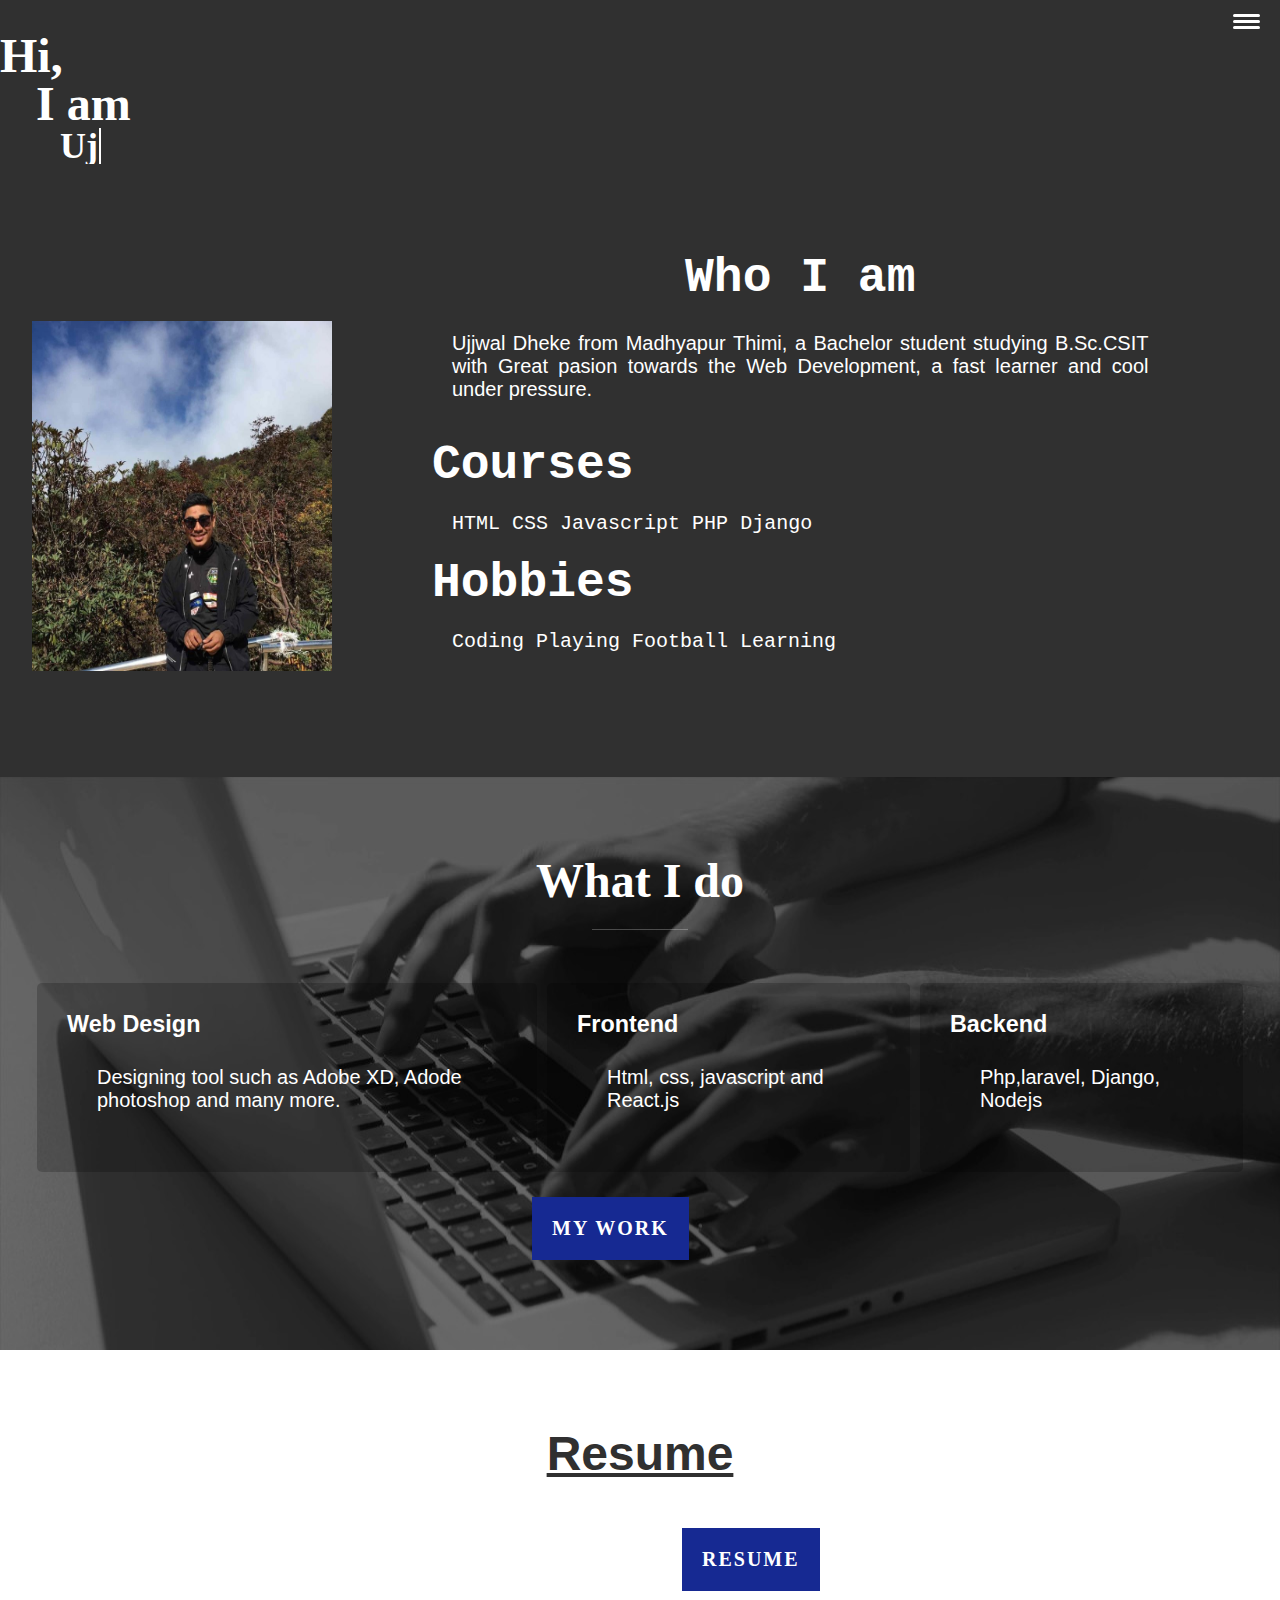
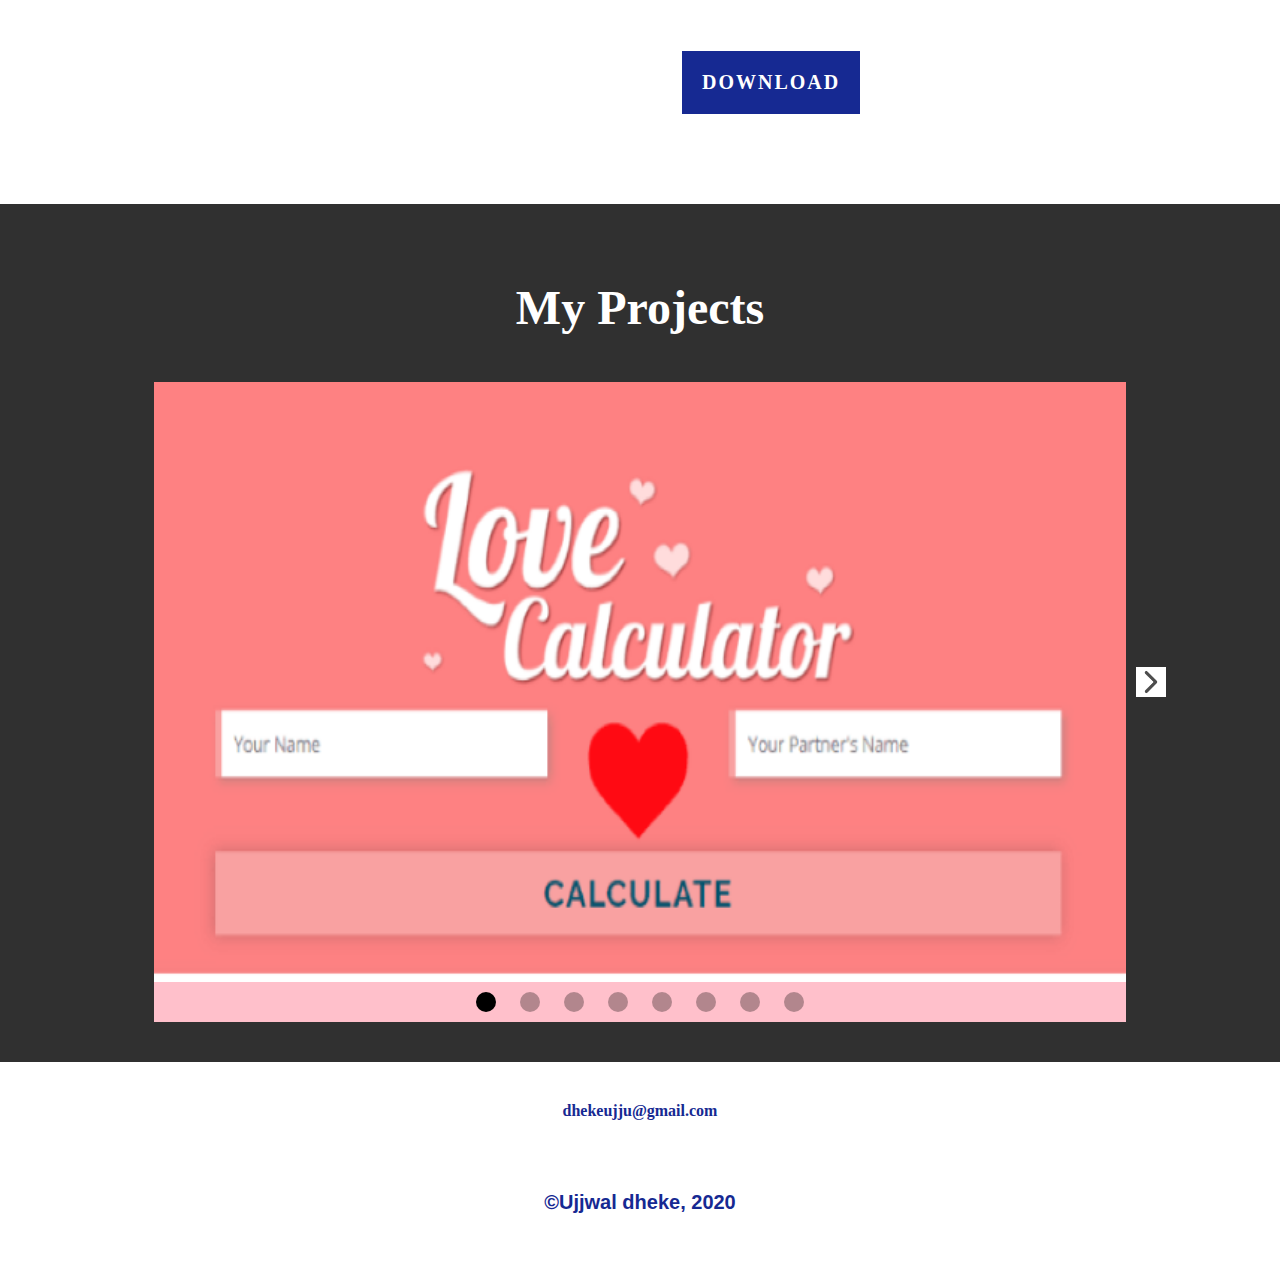
<file: index.html>
<!DOCTYPE html>
<html lang="en">
<head>
    <meta charset="UTF-8">
    <meta name="viewport" content="width=device-width, initial-scale=1.0">
    <title>Ujjwal Dheke</title>
    <link href="image/favicon.png" rel="shortcut icon" type="image/x-icon">
    <link rel="stylesheet" href="https://cdnjs.cloudflare.com/ajax/libs/font-awesome/5.11.2/css/all.css" integrity="sha256-46qynGAkLSFpVbEBog43gvNhfrOj+BmwXdxFgVK/Kvc=" crossorigin="anonymous"/>  
     <link rel="stylesheet" href="css/style.css">
</head>
<body>
 <header> 
		
 		<button class="nav-toggle" aria-label="toggle navigation">
			<span class="hamburger"></span>
		</button>
		<nav class="nav">
			<ul class="nav__list">
				<li class="nav__item"><a href="#home" class="nav__link">Home</a></li>
				<li class="nav__item"><a href="#services" class="nav__link">My services</a></li>
				<li class="nav__item"><a href="#resum" class="nav__link">Resume</a></li>
				<li class="nav__item"><a href="#work" class="nav__link">My Work</a></li>

			</ul>
		</nav>
	</header>
    <div class="head"> 
            <h1 class="about-head">
            Hi,<br>&nbsp;&nbsp; I am </h1>
           <h2 class="typing" id="type"></h2>
         </div> 
<section class="about" id="home">
        
        <img src="image/my-image1.jpg" alt="a picture of ujjwal dheke" class="about-image">

        <div class="about-me__body">
            <h1 style="text-align: center;">Who I am</h1>
            <p>Ujjwal Dheke from Madhyapur Thimi, a Bachelor student studying B.Sc.CSIT with Great pasion towards the Web Development, a fast learner and cool under pressure. </p>

    <div class="section">
         <div class="course">
        <h1>Courses</h1>
        <ul>
            <li>HTML</li>
            <li>CSS</li>
            <li>Javascript</li>
            <li>PHP</li>
            <li>Django</li>
        </ul>

    </div>
     <div class="hobbies">
        <h1>Hobbies</h1>
        <ul>
            <li>Coding</li>
            <li>Playing Football</li>
            <li>Learning</li>
            
        </ul>

    </div>

        
    </div>
        </div>
      <!--  <a href="about.html" class="btn">Know More</a><br>
       <a href="https://forms.gle/vkPUf3TCv3ndiMzM6" class="btn">Hire Me</a> -->
  </section>
  <!-- services -->
<section class="my-services" id="services">
		<h2 class="section__title section__title--services">What I do</h2>
      <div class="services">
            <div class="service1">
                <h3>Web Design </h3>
                <p>  Designing tool such as Adobe XD, Adode photoshop and many more.<br>
               </p>

            </div><!--service-->
            <div class="service2">
                <h3>Frontend</h3>
                <p>Html, css, javascript and React.js</p>

            </div><!--service-->
            <div class="service3">
                <h3>Backend </h3>
                <p>Php,laravel, Django, Nodejs</p>

            </div><!--service-->
        </div><!--services-->      
     
        <a href="https://github.com/ujjwal0517"  target="_blank" id="my_btn" class="btn">My work</a>

    </section>
    <!-- resume -->
     <section class="resume" id="resum">
        <h1 class="re"> Resume</h1>
        <a href="resume.html" target="_blank"  target="_blank" class="res btn" id="res">Resume</a>
         <a href="ciriculumvitta.pdf" target="_blank" class="res btn" id="res">Download</a>
    </section>
    <!-- My project -->
    <section class="work" id="work">
        <h1 class="work-title">My Projects</h1>
    <div class="carousel" >
        <button class="carousel__button carousel__button--left is-hidden"> 
            <img src="image/left2.png">
        </button> 
        <div class="carousel__track-container">
            <ul class="carousel__track">
                <li class="carousel__slide current-slide">
                   <a href="https://github.com/ujjwal0517/love-calculator-using-javascript"  target="_blank"><img class="carousel__image" src="image/love1.png" alt="love calculator"></a> 
                </li>
                 <li class="carousel__track">
                    <a href="https://github.com/ujjwal0517/crud-on-nodejs"  target="_blank"><img class="carousel__image"  src="image/crud1.png" alt="crud operation"></a>
                 </li>
                 <li class="carousel__slide">
                     <img class="carousel__image" src="image/corona.png" alt="corona tracker">
                  </li>
                  <li class="carousel__slide">
                    <a href="https://github.com/ujjwal0517/weather-update"  target="_blank">  <img class="carousel__image" src="image/weather1.png" alt="weather app"></a>
                    </li>
                    <li class="carousel__slide">
                       <a href="https://github.com/ujjwal0517/bank-account-task-using-javascript-oop"  target="_blank"><img class="carousel__image" src="image/bank1.png" alt="bank"></a>
                    </li>
                    <li class="carousel__slide">
                       <a href="https://github.com/ujjwal0517/Employee-Management-System"  target="_blank"><img class="carousel__image" src="image/employee.png" alt="Employee-Management-System"></a>
                    </li>
                    <li class="carousel__slide">
                       <a href="https://github.com/ujjwal0517/student-result-system/tree/master/views"  target="_blank"><img class="carousel__image" src="image/results.png" alt="Resulting-System"></a>
                    </li>
                    <li class="carousel__slide">
                       <a href="https://github.com/ujjwal0517/Search-suggetion-"  target="_blank"><img class="carousel__image" src="image/search.png" alt="Search-suggestion-System"></a>
                    </li>



            </ul>
        </div>
         <button class="carousel__button carousel__button--right ">
            <img src="image/right.png">
        </button> 
        <div class="carousel__nav">
            <button class="carousel__indicator current-slide"></button>
            <button class="carousel__indicator"></button>
            <button class="carousel__indicator"></button>
            <button class="carousel__indicator"></button>
            <button class="carousel__indicator"></button>
            <button class="carousel__indicator"></button>
            <button class="carousel__indicator"></button>
            <button class="carousel__indicator"></button>

            
        </div>

        </div>

    </section>
   <!-- footer -->
    	<footer class="footer">
		<a href="mailto:dhekeujj@gmail.com" class="footer-link">dhekeujju@gmail.com</a>
		<ul class="social-list">
			<li class="social-list__item">
				<a href="https://facebook.com/ujyol.dheke" target="_blank" class="social-list__link">
					<i class="fab fa-facebook"></i>
				</a>
			</li>
			<li class="social-list__item">
				<a href="http://instagram.com/ujyol_dk" target="_blank" class="social-list__link">
					<i class="fab fa-instagram"></i>
				</a>
			</li>
			<li class="social-list__item">
				<a href="https://twitter.com" target="_blank" class="social-list__link">
					<i class="fab fa-twitter"></i>
				</a>
			</li>
			<li class="social-list__item">
				<a href="https://github.com/ujjwal0517" target="_blank" class="social-list__link">
					<i class="fab fa-github"></i>
				</a>
			</li>
        </ul>
        <p class="copy">&copy;Ujjwal dheke, 2020</p>
	</footer>
       
    
  <script src="js/script.js"></script>
</body>
</html>
</file>
<file: css/style.css>
*{
    margin:0;
    padding:0;
    box-sizing: border-box;
}
:root	{
	--ff-primary:'Source Sans Pro', sans-serif;
	--ff--secondary:'Source Code Pro', monospace;

	--fw-reg: 300;
	--fw-bold: 900;

	--clr-light:#fff;

	--clr-dark: #303030;
	--clr-accent: #162992;


	--fs-h1: 3rem;
	--fs-h2: 2.25rem;
	--fs-h3: 1.25rem;
	--fs-body: 1rem;

	--bs: 0.25em 0.25em 0.75em rgba(0,0,0,0.25),
	 0.125em 0.125 0.25em rgba(0,0,0,0.15);
}
 html{
	scroll-behavior: smooth;
} 
 body{
background-color: var(--clr-dark);
} 
section{
	padding: 5em 2em;
}
 img{
	max-width: 100%;
	display: block;
} 
h1, h2, h3{
	line-height: 1;
	margin: 0;

}

h1{ font-size: var(--fs-h1);}
h2{ font-size: var(--fs-h2);}
h2{ font-size: var(--fs-h3);}
.btn{
	display: inline-block;
	padding: .5em 1.5em;
	background: var(--clr-accent);
	color: var(--clr-dark);
	text-decoration: none;
	cursor: pointer;
	font-size: .8rem;
	text-transform: uppercase;
	letter-spacing: 2px;
	font-weight: var(--fw-bold);
	transition: transform 200ms ease-in-out;
}
.btn:hover{
	transform: scale(1.1);
}

/* nav */
header{
	display: flex;
	justify-content: space-between;
	padding: 1em;
	background-color:var(--clr-dark);
}
.logo{
	max-width: 100px;

}
.nav{
	position: fixed;
	background: rgba(0,0,0,0.8);
	color: var(--clr-light);
	top: 0;
	bottom: 0;
	left: 0;
	right: 0;
	z-index: 100;

	transform: translateX(100%);
	transition: transform 250ms cubic-bezier(.5,0,.5, 1);
}
.nav__list{
	list-style-type: none;
	display: flex;
	height: 100%;
	flex-direction: column;
	justify-content: space-evenly;
	align-items: center;
	margin: 0;
	padding: 0;
}
.nav__link{
color: #fff;
font-weight: var(--fw-bold);
font-size: var(--fs-h1);
text-decoration: none;
border-bottom: 5px solid white;
line-height: 20px;
}
.nav__link:hover{
	color: var(--clr-light);
	transform: scale(1.5);
}
.nav-toggle{
	padding: .5em;
	background: transparent;
	border: 0;
	cursor: pointer;
	position: absolute;
	right: 1em;
	top: 1em;
	z-index: 1000;
}
.nav-open .nav{
	transform: translateX(0);
}

.nav-open .nav-toggle{
	position: fixed;
}
.nav-open .hamburger{
	transform: rotate(.625turn);
	
}
.nav-open .hamburger::before{
	transform: rotate(90deg) translateX(-6px) ;
	
}
.nav-open .hamburger::after{
	opacity: 0;
}



.hamburger{
	
	display: block;
	position: relative;
}
.hamburger,
.hamburger::before, 
.hamburger::after{
	background: var(--clr-light);
	width: 2em;
	height: 3px;
	border-radius: 1em;
	transition: transform 250ms ease-in-out;
}

.hamburger::before, 
.hamburger::after{
	content: '';
	position: absolute;
	left: 0;
	right: 0;
	
}

.hamburger::before{
	top: 6px;
}
.hamburger::after{
	bottom: 6px;
}








/* about me */
.about{
position: relative;	
box-sizing: border-box;

font-family: var(--ff--secondary);
background-color: var(--clr-dark);
	
}
.about-image{
	box-shadow: var(--bs);
}
.about-me__body{
	color: var(--clr-light);
	padding: 10px;
	text-align: justify;
	text-justify:inter-word;
}
.head{
	font-weight: var(--fw-reg);
	background-color: var(--clr-dark);
	color: var(--clr-light);
}

.course{
	background-color: var(--clr-dark);
	color: var(--clr-light);
	margin: 0px auto;
	height: : 30px;

}

.course ul{
	list-style: none;
	padding: 20px;
	line-height: 30px;

	font-size: var(--fs-h3);
}
.course ul li{
	display: inline;
}
.course ul li:hover{
	color: white;
	
}

.hobbies{
	background-color: var(--clr-dark);
	color: var(--clr-light);
	margin: 0px auto;

}
.hobbies ul{
	list-style: none;
	padding: 20px;
	line-height: 30px;
	font-size: var(--fs-h3);
}
.hobbies ul li{
	display: inline
}
.hobbies ul li:hover{
	color: white;
	
}
/* typing effect */
#type{
	padding-left: 50px;
	margin-bottom: 0px;
}
.typing{
	margin-left: 10px;
	position: relative;
	background-color: --var(--clr-accent)


}
.typing::after{
	content:"";
	position: absolute;
	width: 1px;
	height: 100%;
	border-right: 2px solid white;	
	animation: blink 0.9s infinite ease;
}


@keyframes blink{
	0%{
		opacity: 0;
	}
	50%{
		opacity:1;
	}
	100%{
		opacity: 0;
	}
}
.btn{
	color: var(--clr-light);
	margin-left: 150px;
	padding: 10px;
	font-size: var(--fs-h3);
	
	margin-bottom: 10px;
	
}

@media (min-width:1239px){

.about{
	/* background-color: red; */
	display:grid;
	margin: 0 auto;
	grid-column-gap: 5em;
	align-items: center;
	grid-template-areas: 
	"img body";
	grid-template-columns: min-content max-content ;
	
}
.btn{
	color: var(--clr-light);
	margin-left: 400px;
	padding: 20px;
	font-size: var(--fs-h3);
	margin-bottom: 10px;
	
}




#type{
	padding-left: 50px;
	font-size: var(--fs-h2);
}

 
.about-image{
	grid-area: img;
	min-width: 300px;
	width: 40%;
	padding-top: 50px;
	height: 400px;
	min-height: 100px;
}
.about-me__body{
	color: var(--clr-light);
	grid-area: body;
	min-width: 300px;
	padding: 10px;
	width: 50%;
	text-align: justify;
	text-justify:inter-word;
	font-family: var(--ff--secondary);
	font-size:var(--fs-h3);
	
}
.section{
	/*display: flex;
	justify-content: space-between;*/
	padding: 10px;
}
.course{
	background-color: var(--clr-dark);
	color: var(--clr-light);
	margin: 0px auto;

}

.course ul{
	list-style: none;
	padding: 20px;
	line-height: 30px;

	font-size: var(--fs-h3);
}

.course ul li:hover{
	color: yellow;
	
}

.hobbies{
	background-color: var(--clr-dark);
	color: var(--clr-light);
	
	margin: 0px auto;

}
.hobbies ul{
	list-style: none;
	padding: 20px;
	line-height: 30px;
	font-size: var(--fs-h3);
}

.hobbies ul li:hover{
	color: yellow;
	
}
}
/* services */
.my-services{
	background-color: var(--clr-dark);
	background-image: url('../image/service-bg.jpg');
	background-size: cover;
	color: var(--clr-light);
	

*/
text-align: center;
}
.section__title--services{
	font-size: var(--fs-h1);
	color: white;
	position: relative;
	text-align: center;

	
}
.section__title--services::after{
	content: '';
	display: block;
	width: 2em;
	height: 1px;
	margin: 0.5em auto 1em;
	background: var(--clr-light);
	opacity: .25;
}

.services{
	margin: 20px;
	box-sizing: border-box;
	

}
.service1, .service2, .service3{
	max-width: 500px;
	margin: 5px;
	

}

.service1, .service2, .service3, p{
	padding: 30px;
	font-size: var(--fs-h3);
	font-family: var(--ff-primary);
}

/* text animation */
span{
	
	transition: all 0.5s ease;

}
 .fade{
	color:var(--clr-light);
}
@media(min-width: 800px){
	.services{
		display: flex;
		max-width: 2000px;
		margin-left:  auto;
		margin-right: auto;
		align-self: center;
		

	}
	.service1, .service2, .service3{
		margin: 5px;
		background-color: rgba(0,0,0,0.2);
		border-radius: 5px;
		
	}
	.service1, .service2, .service3, p{
	padding: 30px;
	font-size: var(--fs-h3);
	font-family: var(--ff-primary);
}
.service3:hover{
	background-color: rgba(0,0,0,0.4);
}
.service2:hover{
	background-color: rgba(0,0,0,0.4);
}
.service1:hover{
	   background-color: rgba(0,0,0,0.4);
}
#my_btn{
	margin-left: 500px;
}}


/* project */
.work{
	width: 100%;
	height: 500 auto;
	background-color: var(--clr-dark);
}
.work-title{
	color:var(--clr-light);
	font-size: var(--fs-h1);
	text-align: center;
	padding-bottom: 50px;
}


.carousel{
	
	position: relative;
	height: 600px;
	width: 80%;
	margin: 0 auto;
}
.carousel__image{
	width: 100%;
	height: 100%;
	object-fit: cover;

}
.carousel__track-container{
	background-color: lightgreen;
	height: 100%;
	position: relative;
	overflow: hidden;
	
}
.carousel__track{
	padding:0;
	margin: 0;
	list-style: none;
	position: relative;
	height: 100%;
	transition: transform 250ms ease-in;
}
.carousel__slide{
	position: absolute;
	top: 0;
	bottom: 0;
	width: 100%;


}
.carousel__button{
	position:absolute;
	top:50%;
	transform: translateY(-50%);
	background: transparent;
	border: 0;
	cursor: pointer;

}
.carousel__button img{
	width: 30px;
}
.carousel__button--left{
left: -40px;
}
.carousel__button--right{
	right: -40px;
}
.carousel__nav{
	background: pink;
	display: flex;
	justify-content: center;
	padding: 10px 0;
}
.carousel__indicator{
	border:0;
	border-radius: 50%;
	width: 20px;
	height: 20px;
	background: rgba(0,0,0,.3);
	margin: 0 12px;
}

.carousel__indicator.current-slide{
	background-color: rgba(0,0,0,1);
}
.is-hidden{
	display: none;
}

/* resume */
.resume{
	background-color: var(--clr-light);
	text-decoration: underline;
	color: var(--clr-dark);
	height: auto;
	
}
.res{
	text-decoration: none;
	text-align: center;
	margin-left: 150px;
	margin-top: 50px;
}
.re{
	text-align: center;
	font-family: var(--ff-primary);
	font-size:var(--fs-h1);
}
@media(min-width: 800px){
	.resume{
		background-color: var(--clr-light);
		text-decoration: underline;
		color: var(--clr-dark);
		height: auto;
		
	}
	.res{
		text-decoration: none;
		text-align: center;
		margin-left: 650px;
		margin-top: 50px;
	}
	.re{
		text-align: center;
		font-family: var(--ff-primary);
		font-size:var(--fs-h1);
	}
}


/* footer */
.footer{
	background: var(--clr-light);
	color: var(--clr-light);
	text-align: center;
	padding: 2.5em 0;
	font-weight: var(--fw-bold);

}
.footer a{
	color: var(--clr-accent);
	text-decoration: none;

}
.footer__link{
	font-size: var(--fs-h3);
	

}



.footer__link:hover,
.social-list__link:hover{
	opacity: .7;

}
.foter__link:hover{
	text-decoration: underline;
}
.social-list{
	list-style: none;
	display: flex;
	justify-content: center;
	margin: 2em 0 0;
	padding: 0;
}
.social-list__item{
	margin: .5em;

}
.social-list__link{
	padding: .5em;
}
.copy{
	color:var(--clr-accent);
	
	font-family: var(--ff-primary);
	padding-top: 5px;
}
</file>
